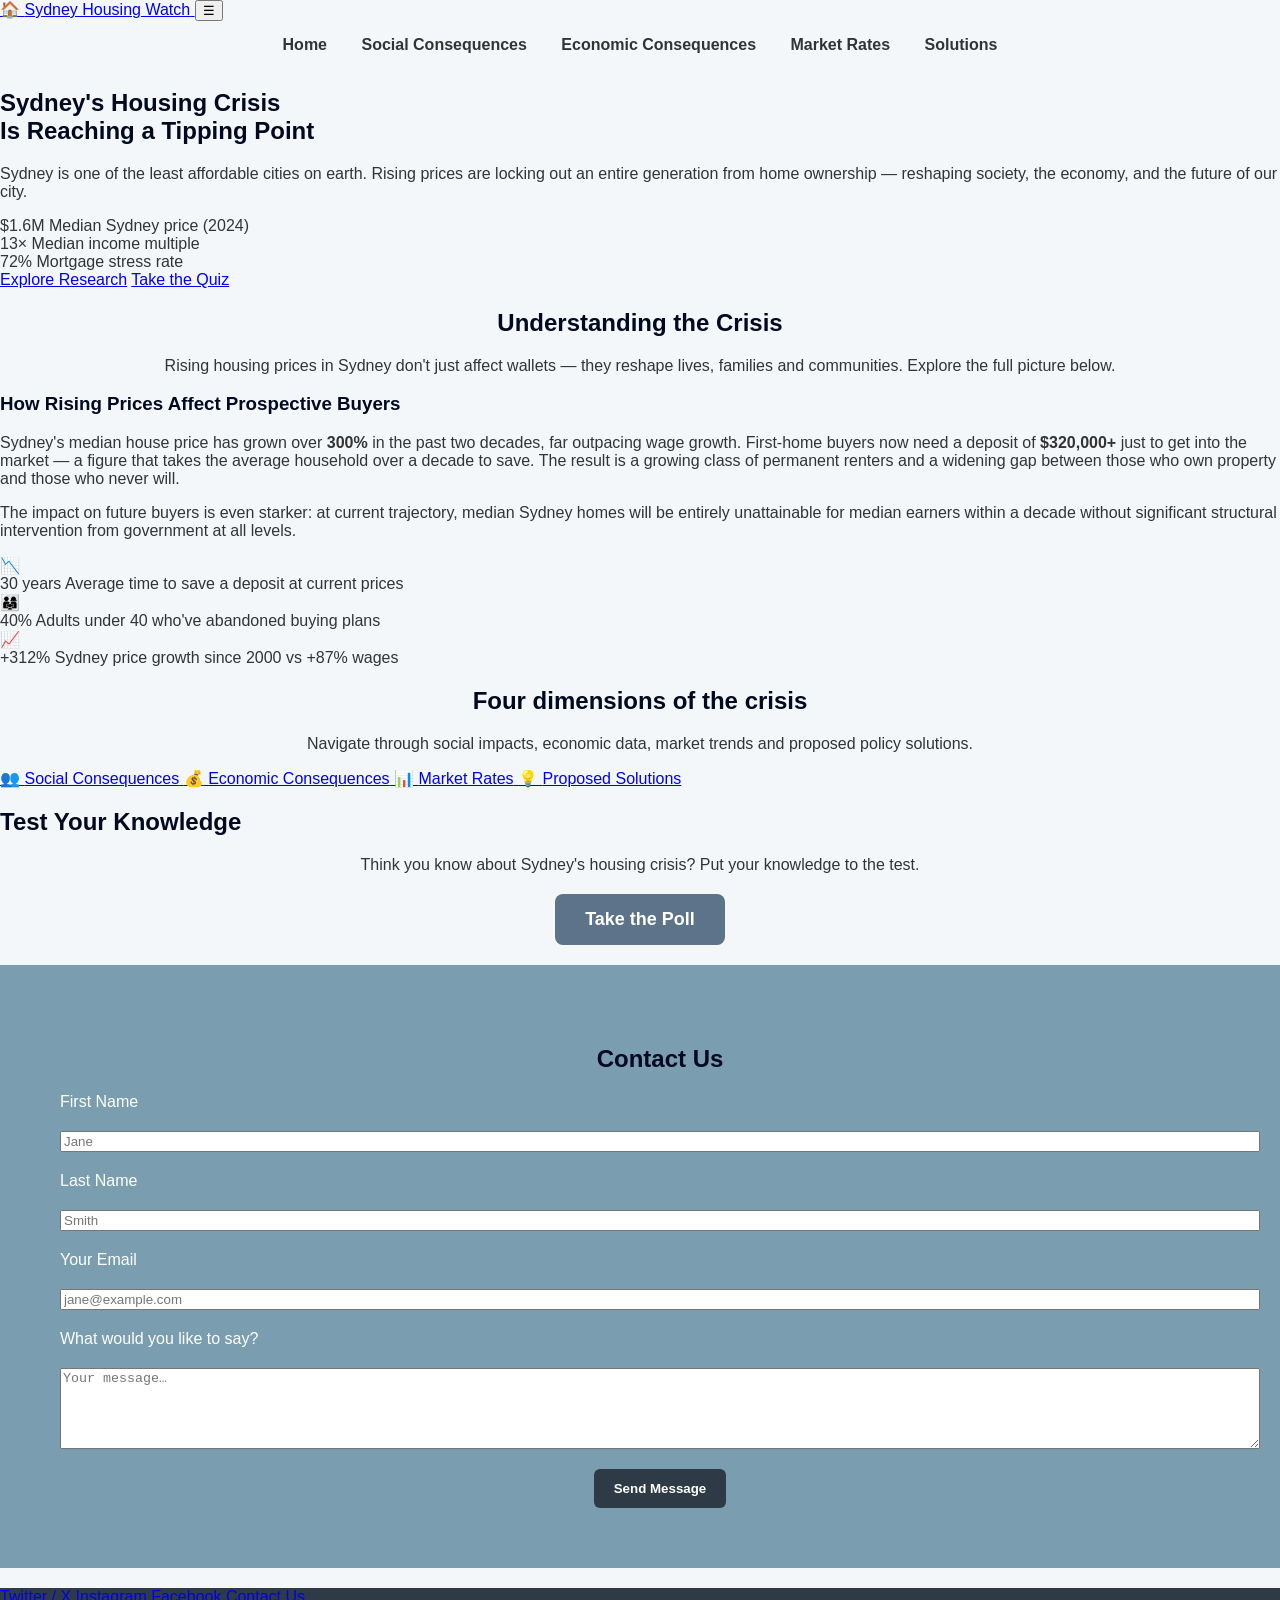
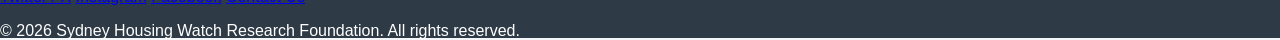
<file: index.html>
<!DOCTYPE html>
<html lang="en">
  <head>
    <meta charset="UTF-8">
    <meta name="viewport" content="width=device-width, initial-scale=1.0">
    <title>Sydney Housing Watch</title>
    <link rel="stylesheet" href="styles.css">
  </head>
  <body>

    <header class="site-header">
      <div class="header-inner">
        <a href="index.html" class="site-logo">
          <span class="logo-icon">🏠</span>
          <span class="logo-text">Sydney Housing Watch</span>
        </a>
        <button class="nav-toggle" aria-label="Toggle navigation" aria-expanded="false">☰</button>
        <nav id="main-nav">
          <a href="index.html" class="active">Home</a>
          <a href="page1.html">Social Consequences</a>
          <a href="page2.html">Economic Consequences</a>
          <a href="page3.html">Market Rates</a>
          <a href="page4.html">Solutions</a>
        </nav>
      </div>
    </header>

    <!-- Hero Section -->
    <section class="hero">
      <div class="hero-content">
        <h1><strong>Sydney's Housing Crisis<br>Is Reaching a Tipping Point</strong></h1>
        <p>Sydney is one of the least affordable cities on earth. Rising prices are locking out an entire generation from home ownership — reshaping society, the economy, and the future of our city.</p>
        <div class="hero-stats">
          <div class="stat">
            <span class="stat-value">$1.6M</span>
            <span class="stat-label">Median Sydney price (2024)</span>
          </div>
          <div class="stat">
            <span class="stat-value">13×</span>
            <span class="stat-label">Median income multiple</span>
          </div>
          <div class="stat">
            <span class="stat-value">72%</span>
            <span class="stat-label">Mortgage stress rate</span>
          </div>
        </div>
        <div class="hero-cta">
          <a href="#research-focus" class="btn btn-primary">Explore Research</a>
          <a href="poll.html" class="btn btn-secondary">Take the Quiz</a>
        </div>
      </div>
    </section>

    <main>

      <!-- Understanding the Crisis -->
      <section class="crisis-section">
        <div class="crisis-inner">
          <h2 class="crisis-title" style="text-align: center;">Understanding the Crisis</h2>
          <p class="crisis-subtitle" style="text-align: center;">Rising housing prices in Sydney don't just affect wallets — they reshape lives, families and communities. Explore the full picture below.</p>

          <div class="crisis-body">
            <!-- Left: text -->
            <div class="crisis-text">
              <h3>How Rising Prices Affect Prospective Buyers</h3>
              <p>Sydney's median house price has grown over <strong>300%</strong> in the past two decades, far outpacing wage growth. First-home buyers now need a deposit of <strong>$320,000+</strong> just to get into the market — a figure that takes the average household over a decade to save. The result is a growing class of permanent renters and a widening gap between those who own property and those who never will.</p>
              <p>The impact on future buyers is even starker: at current trajectory, median Sydney homes will be entirely unattainable for median earners within a decade without significant structural intervention from government at all levels.</p>
            </div>

            <!-- Right: stat cards -->
            <div class="crisis-stats">
              <div class="crisis-stat-card">
                <div class="crisis-stat-icon">📉</div>
                <div class="crisis-stat-info">
                  <span class="crisis-stat-value">30 years</span>
                  <span class="crisis-stat-label">Average time to save a deposit at current prices</span>
                </div>
              </div>
              <div class="crisis-stat-card">
                <div class="crisis-stat-icon">👨‍👩‍👧</div>
                <div class="crisis-stat-info">
                  <span class="crisis-stat-value">40%</span>
                  <span class="crisis-stat-label">Adults under 40 who've abandoned buying plans</span>
                </div>
              </div>
              <div class="crisis-stat-card crisis-stat-card--highlight">
                <div class="crisis-stat-icon">📈</div>
                <div class="crisis-stat-info">
                  <span class="crisis-stat-value">+312%</span>
                  <span class="crisis-stat-label">Sydney price growth since 2000 vs +87% wages</span>
                </div>
              </div>
            </div>
          </div>
        </div>
      </section>

      <!-- Research Focus -->
      <section class="section" id="research-focus">
        <h2 class="section-title" style="text-align: center;">Four dimensions of the crisis</h2>
        <p style="text-align: center;">Navigate through social impacts, economic data, market trends and proposed policy solutions.</p>
        <div class="kpi-grid">
          <a href="page1.html" class="kpi-card kpi-card--social">
            <span class="kpi-card__icon">👥</span>
            <span class="kpi-card__label">Social Consequences</span>
          </a>
          <a href="page2.html" class="kpi-card kpi-card--economic">
            <span class="kpi-card__icon">💰</span>
            <span class="kpi-card__label">Economic Consequences</span>
          </a>
          <a href="page3.html" class="kpi-card kpi-card--market">
            <span class="kpi-card__icon">📊</span>
            <span class="kpi-card__label">Market Rates</span>
          </a>
          <a href="page4.html" class="kpi-card kpi-card--solutions">
            <span class="kpi-card__icon">💡</span>
            <span class="kpi-card__label">Proposed Solutions</span>
          </a>
        </div>
      </section>

      <!-- Poll CTA -->
      <section class="section">
        <h2 class="section-title">Test Your Knowledge</h2>
        <p style="text-align:center; margin-bottom: 0.5rem;">Think you know about Sydney's housing crisis? Put your knowledge to the test.</p>
        <button class="poll-button" onclick="window.location.href='poll.html'">
          Take the Poll
        </button>
      </section>

    </main>

    <!-- Contact Section -->
    <section class="contact-section" id="contact">
      <h2>Contact Us</h2>
      <form id="contactForm">
        <label for="firstname">First Name</label>
        <input type="text" id="firstname" name="firstname" placeholder="Jane" required>

        <label for="lastname">Last Name</label>
        <input type="text" id="lastname" name="lastname" placeholder="Smith" required>

        <label for="youremail">Your Email</label>
        <input type="email" id="youremail" name="youremail" placeholder="jane@example.com">

        <label for="message">What would you like to say?</label>
        <textarea id="message" name="message" rows="5" placeholder="Your message…"></textarea>

        <button type="submit">Send Message</button>
      </form>
    </section>

    <footer>
      <div class="footer-inner">
        <div class="footer-social">
          <a href="#">Twitter / X</a>
          <a href="#">Instagram</a>
          <a href="#">Facebook</a>
          <a href="#contact">Contact Us</a>
        </div>
        <p class="footer-copy">© 2026 Sydney Housing Watch Research Foundation. All rights reserved.</p>
      </div>
    </footer>

    <script>
      // Mobile nav toggle
      const toggle = document.querySelector('.nav-toggle');
      const nav = document.getElementById('main-nav');
      toggle.addEventListener('click', () => {
        const open = nav.classList.toggle('open');
        toggle.setAttribute('aria-expanded', open);
        toggle.textContent = open ? '✕' : '☰';
      });

      // Contact form submission
      document.getElementById("contactForm").addEventListener("submit", async (e) => {
        e.preventDefault();
        const data = Object.fromEntries(new FormData(e.target).entries());
        try {
          await fetch("https://script.google.com/macros/s/AKfycbz1-TjkXgBh6Ni67Duhh07azdpFoMsFXYz7ciDfGjjhHL1nb2GHGBRF_Sk2AIohkRL9/exec", {
            method: "POST",
            mode: "no-cors",
            headers: { "Content-Type": "application/json" },
            body: JSON.stringify(data)
          });
          alert("Submitted!");
          document.getElementById("contactForm").reset();
        } catch (error) {
          console.error("Error:", error);
          alert("There was an error submitting the form. Please try again.");
        }
      });
    </script>

  </body>
</html>
</file>
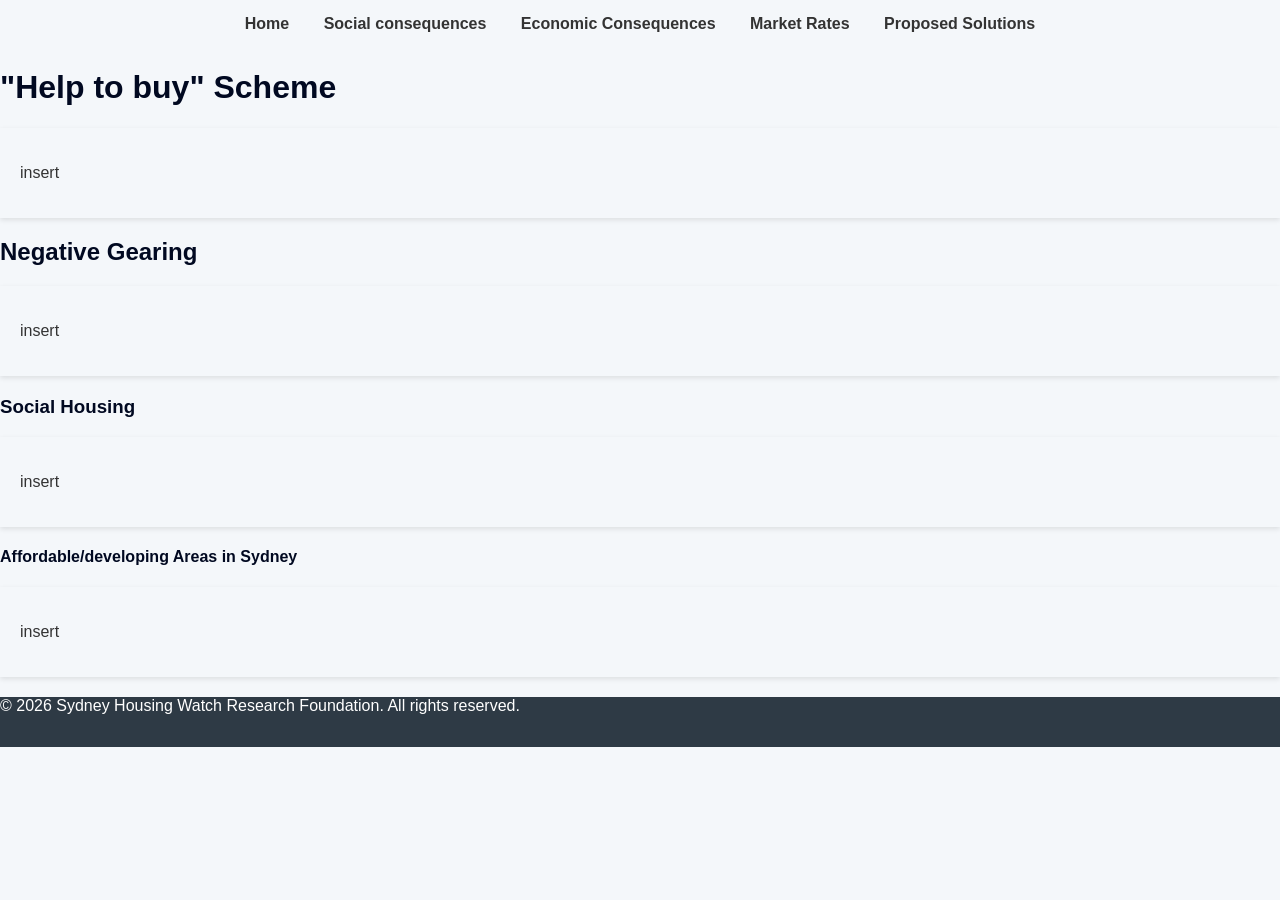
<file: page4.html>
<!DOCTYPE html>
<html>
  <head>
    <title>Proposed Solutions</title>
    <link rel="stylesheet" href="styles.css">
  </head>
  <body>

    <nav>
      <a href="index.html">Home</a>
      <a href="page1.html">Social consequences</a>
      <a href="page2.html">Economic Consequences</a>
      <a href="page3.html">Market Rates</a>
      <a href="page4.html">Proposed Solutions</a>
    </nav>

    <div class="container">
      <h1>"Help to buy" Scheme</h1>
      <div class="card">
        <p>insert</p>
      </div>
    </div>

    <div class="container">
      <h2>Negative Gearing</h2>
      <div class="card">
        <p>insert</p>
      </div>
    </div>

    <div class="container">
      <h3>Social Housing</h3>
      <div class="card">
        <p>insert</p>
      </div>
    </div>

    <div class="container">
      <h4>Affordable/developing Areas in Sydney</h4>
      <div class="card">
        <p>insert</p>
      </div>
    </div>

    <footer>
       © 2026 Sydney Housing Watch Research Foundation. All rights reserved.
    </footer>
  </body>
</html>
</file>
<file: styles.css>
/* Global styling */
body {
  font-family: Arial, Helvetica, sans-serif;
  margin: 0;
  background: #F4F7FA;
  color: #333;
}

/* Navigation bar */
nav {
  background: #F4F7FA;
  padding: 15px;
  text-align: center;
}

nav a {
  color: #333;
  margin: 0 15px;
  text-decoration: none;
  font-weight: bold;
}

nav a:hover {
  text-decoration: underline;
}
.card {
  display: flex;
  flex-direction: column;
  justify-content: space-between;
  padding: 20px;
  border: none;
  box-shadow: 0 2px 5px rgba(0,0,0,0.1);
  margin-bottom: 20px;
}

/* Headings*/
h1, h2, h3, h4 {
  color: #010921;
}

/* Card-style content boxes */
.card {
  background: #F4F7FA;
}

/* Footer */
footer {
  width: 100%;
  height: 50px;
  background: #2E3A45;
  color: white;
  text-align: left;
  padding: 0px;
  margin-top: 20px;
}

.homepage-banner {
  width: 100%;
  height: 45vh; /* 45% of the screen height */
  object-fit: cover; /* makes the image crop nicely */
  display: block;
  margin-top: 20px;
}

.homepage-container {
  text-align: center;
  padding: 40px 20px;
}

.image-grid {
  display: grid;
  grid-template-columns: repeat(4, 1fr); /* four in one row */
  gap: 20px;
  padding: 20px;
}

.grid-item {
  border: none; /* removes grey outline */
  border-radius: 10px;
  overflow: hidden;
  display: block;
  transition: transform 0.2s ease;
  text-align: center;
}

.grid-item:hover {
  transform: scale(0.9);
  box-shadow: 0 4px 12px rgba(0,0,0,0.15);
}

.grid-item img {
  width: 90%;  /* less wide */
  height: auto; /* keeps full poportions */
  object-fit: contain; /* show full image no cropping */
  display: block;
  margin: 0 auto;
  border-radius: 8px;
}

.grid-item p {
  margin-top: 10px;
  font-weight: 600;
}

.center-section {
  text-align: center;
}

.image-text {
  display: flex;
  align-items: center; /* vertically centers text */
  gap: 20px; /* space between image and text */
}

.image-text img {
  width: 150px; /* adjust size */
  height: auto;
  border-radius: 8px;
}

/* Poll container spacing */
#poll-container {
    max-width: 700px;
    margin: 0 auto;
    padding: 20px;
    font-family: Arial, sans-serif;
}

/* Each question block */
.question-card {
    background: #F4F7FA;
    padding: 20px;
    border-radius: 10px;
    margin-bottom: 25px;
    box-shadow: 0 2px 6px rgba(0,0,0,0.1);
}

/* Question text */
.question-card h3 {
    margin-bottom: 15px;
}

/* Buttons */
.poll-btn {
    padding: 10px 18px;
    margin: center;
    border: none;
    border-radius: 6px;
    cursor: pointer;
    background: #F4F7FA;
    transition: 0.2s;
}

/* Hover effect */
.poll-btn:hover {
    background: #F4F7FA;
}

/* Correct answer */
.correct {
    background: #4CAF50 !important;
    color: white;
}

/* Incorrect answer */
.incorrect {
    background: #E53935 !important;
    color: white;
}
/* Start screen */
#start-screen {
    text-align: center;
    margin-top: 80px;
}

#start-btn, #retry-btn {
    padding: 14px 28px;
    background: #4A90E2;
    color: white;
    border: none;
    border-radius: 10px;
    font-size: 18px;
    cursor: pointer;
    transition: 0.2s;
}

#start-btn:hover, #retry-btn:hover {
    background: #3b7ac0;
}

/* Progress bar container */
#progress-container {
    width: 100%;
    max-width: 750px;
    margin: 20px auto;
    height: 12px;
    background: #dfe3e8;
    border-radius: 10px;
    overflow: hidden;
}

/* Progress bar fill */
#progress-bar {
    height: 100%;
    width: 0%;
    background: #4A90E2;
    transition: width 0.3s ease;
}

/* Hide elements */
.hidden {
    display: none;
}

/* Result screen */
#result-screen {
    text-align: center;
    margin-top: 60px;
}

#score-text {
    font-size: 22px;
    margin-bottom: 20px;
}

#start-screen {
    background: #DDE3E8; 
    padding: 40px;
    border-radius: 14px;
    box-shadow: 0 6px 18px rgba(0,0,0,0.08);
}

.poll-button {
  background: #5C738A;
  color: white;
  padding: 15px 30px;
  border: none;
  border-radius: 8px;
  cursor: pointer;

  display: block;      /* allows centering */
  margin: 20px auto;   /* centers the button horizontally */

  font-size: 18px;
  font-weight: bold;
}

.contact-section {
  width: 100%;
  background-color: #7A9EAF;
  padding: 60px 20px;
  color: white;
}

.contact-section h2 {
  text-align: center;
  margin-bottom: 20px;
}

.contact-section form{
  max-width: 1200px;
  margin: 0 auto;
  display: flex;
  flex-direction: column;
  gap: 20px;
}

.contact-section button {
  background-color: #2E3A45;
  color: white;
  padding: 12px 20px;
  border: none;
  border-radius: 6px;
  cursor: pointer;
  font-weight: bold;
  align-self: center;
}

.content-section {
  display: flex;          
  align-items: center;
  gap: 30px;
  margin: 40px auto;
  padding: 20px;
  max-width: 1000px;
}


.content-section.reverse {
  flex-direction: row-reverse;
}

.text-content {
  flex: 1;
}

.image-content {
  flex: 1;
  display: flex;
  justify-content: center;
}

.image-content img {
  max-width: 500px;
}
</file>
